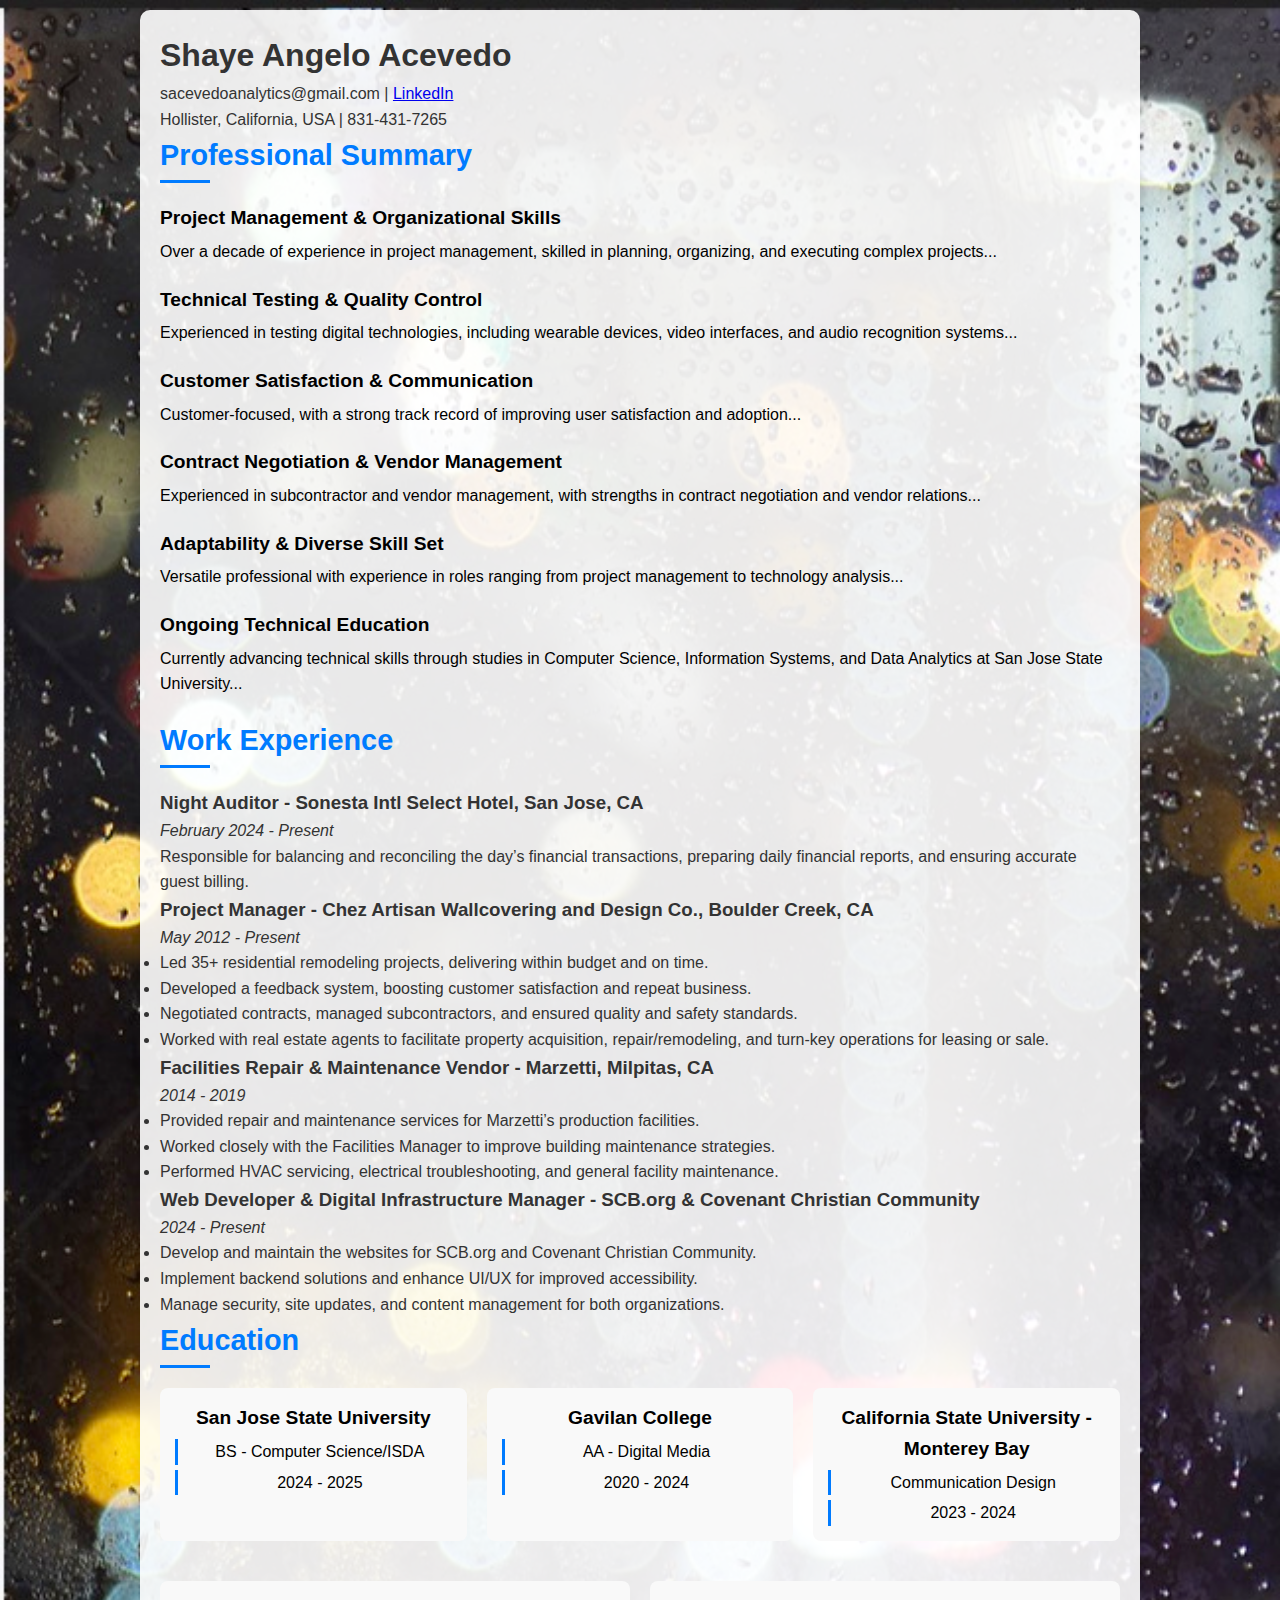
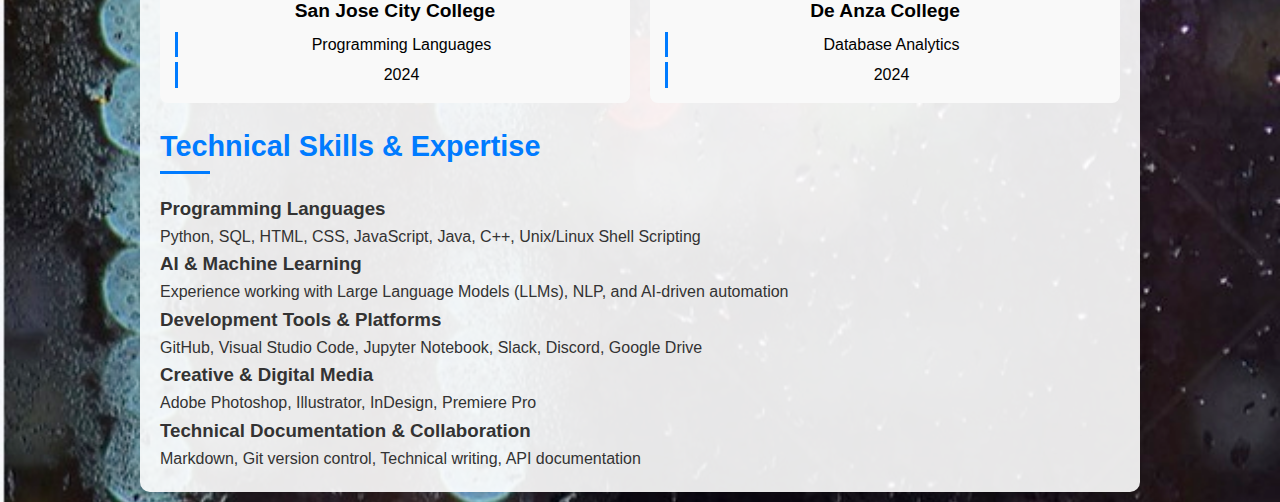
<file: index.html>
<!DOCTYPE html>
<html lang="en">
<head>
    <meta charset="UTF-8">
    <meta name="viewport" content="width=device-width, initial-scale=1.0">
    <title>Shaye Angelo Acevedo - Resume</title>
    <link rel="stylesheet" href="style.css">
</head>
<body>

<div class="container">
    <header>
        <h1>Shaye Angelo Acevedo</h1>
        <p class="contact-info">
            sacevedoanalytics@gmail.com | 
            <a href="https://www.linkedin.com/in/shaye-angelo-acevedo-6017982b7" target="_blank">LinkedIn</a><br>
            Hollister, California, USA | 831-431-7265
        </p>
    </header>

    <section id="professional-summary">
        <h2 class="section-title">Professional Summary</h2>

        <div class="summary-item">
            <h3>Project Management & Organizational Skills</h3>
            <p>Over a decade of experience in project management, skilled in planning, organizing, and executing complex projects...</p>
        </div>

        <div class="summary-item">
            <h3>Technical Testing & Quality Control</h3>
            <p>Experienced in testing digital technologies, including wearable devices, video interfaces, and audio recognition systems...</p>
        </div>

        <div class="summary-item">
            <h3>Customer Satisfaction & Communication</h3>
            <p>Customer-focused, with a strong track record of improving user satisfaction and adoption...</p>
        </div>

        <div class="summary-item">
            <h3>Contract Negotiation & Vendor Management</h3>
            <p>Experienced in subcontractor and vendor management, with strengths in contract negotiation and vendor relations...</p>
        </div>

        <div class="summary-item">
            <h3>Adaptability & Diverse Skill Set</h3>
            <p>Versatile professional with experience in roles ranging from project management to technology analysis...</p>
        </div>

        <div class="summary-item">
            <h3>Ongoing Technical Education</h3>
            <p>Currently advancing technical skills through studies in Computer Science, Information Systems, and Data Analytics at San Jose State University...</p>
        </div>
    </section>

   <section id="work-experience">
    <h2 class="section-title">Work Experience</h2>

    <h3>Night Auditor - Sonesta Intl Select Hotel, San Jose, CA</h3>
    <p><em>February 2024 - Present</em></p>
    <p>Responsible for balancing and reconciling the day’s financial transactions, preparing daily financial reports, and ensuring accurate guest billing.</p>

    <h3>Project Manager - Chez Artisan Wallcovering and Design Co., Boulder Creek, CA</h3>
    <p><em>May 2012 - Present</em></p>
    <ul>
        <li>Led 35+ residential remodeling projects, delivering within budget and on time.</li>
        <li>Developed a feedback system, boosting customer satisfaction and repeat business.</li>
        <li>Negotiated contracts, managed subcontractors, and ensured quality and safety standards.</li>
        <li>Worked with real estate agents to facilitate property acquisition, repair/remodeling, and turn-key operations for leasing or sale.</li>
    </ul>

    <h3>Facilities Repair & Maintenance Vendor - Marzetti, Milpitas, CA</h3>
    <p><em>2014 - 2019</em></p>
    <ul>
        <li>Provided repair and maintenance services for Marzetti’s production facilities.</li>
        <li>Worked closely with the Facilities Manager to improve building maintenance strategies.</li>
        <li>Performed HVAC servicing, electrical troubleshooting, and general facility maintenance.</li>
    </ul>

    <h3>Web Developer & Digital Infrastructure Manager - SCB.org & Covenant Christian Community</h3>
    <p><em>2024 - Present</em></p>
    <ul>
        <li>Develop and maintain the websites for SCB.org and Covenant Christian Community.</li>
        <li>Implement backend solutions and enhance UI/UX for improved accessibility.</li>
        <li>Manage security, site updates, and content management for both organizations.</li>
    </ul>

</section>


    <section id="education">
    <h2 class="section-title">Education</h2>
    <div class="education-container">
        <div class="education-item">
            <h3>San Jose State University</h3>
            <p>BS - Computer Science/ISDA</p>
            <p>2024 - 2025</p>
        </div>

        <div class="education-item">
            <h3>Gavilan College</h3>
            <p>AA - Digital Media</p>
            <p>2020 - 2024</p>
        </div>

        <div class="education-item">
            <h3>California State University - Monterey Bay</h3>
            <p>Communication Design</p>
            <p>2023 - 2024</p>
        </div>

        <div class="education-item">
            <h3>San Jose City College</h3>
            <p>Programming Languages</p>
            <p>2024</p>
        </div>

        <div class="education-item">
            <h3>De Anza College</h3>
            <p>Database Analytics</p>
            <p>2024</p>
        </div>
    </div>
</section>

    <!-- Skills Section -->
   <section id="skills">
    <h2 class="section-title">Technical Skills & Expertise</h2>

    <div class="skills-container">
        <div class="skills-category">
            <h3>Programming Languages</h3>
            <p>Python, SQL, HTML, CSS, JavaScript, Java, C++, Unix/Linux Shell Scripting</p>
        </div>

        <div class="skills-category">
            <h3>AI & Machine Learning</h3>
            <p>Experience working with Large Language Models (LLMs), NLP, and AI-driven automation</p>
        </div>

        <div class="skills-category">
            <h3>Development Tools & Platforms</h3>
            <p>GitHub, Visual Studio Code, Jupyter Notebook, Slack, Discord, Google Drive</p>
        </div>

        <div class="skills-category">
            <h3>Creative & Digital Media</h3>
            <p>Adobe Photoshop, Illustrator, InDesign, Premiere Pro</p>
        </div>

        <div class="skills-category">
            <h3>Technical Documentation & Collaboration</h3>
            <p>Markdown, Git version control, Technical writing, API documentation</p>
        </div>
    </div>
</section>
</div>

<!-- JavaScript -->
<script src="script.js"></script>
</body>
</html>
</file>
<file: style.css>
/* General Reset */
* {
    margin: 0;
    padding: 0;
    box-sizing: border-box;
}

/* Body Styling */
body {
    font-family: Arial, sans-serif;
    background-image: url('images/raindrops.jpg');
    background-size: cover;
    background-repeat: no-repeat;
    background-attachment: fixed;
    color: #333;
    line-height: 1.6;
}

/* Container with Opacity */
.container {
    max-width: 1000px;
    margin: 10px auto;
    padding: 20px;
    background: rgba(255, 255, 255, 0.9);
    box-shadow: 0 5px 9px rgba(0, 0, 0, 0.1);
    border-radius: 10px;
    animation: fadeIn 4s ease-in;
}

/* Section Title */
.section-title {
    font-size: 1.8em;
    color: #007bff;
    margin-bottom: 25px;
    position: relative;
}

.section-title::after {
    content: "";
    position: absolute;
    left: 0;
    bottom: -5px;
    width: 50px;
    height: 3px;
    background-color: #007bff;
}

/* Subtle Section Divider */
.section-divider {
    width: 100%;
    height: 1px;
    background: #e0e0e0;
    margin: 30px 0;
}

/* Two-Column Layout */
.two-column {
    display: grid;
    grid-template-columns: repeat(auto-fit, minmax(400px, 1fr));
    gap: 20px;
}

/* Education and Job Styling */
.education-item,
.job,
.summary-item {
    margin-bottom: 20px;
    color: #000;
}

.education-item h3,
.job h3,
.summary-item h3 {
    font-size: 1.2em;
    color: #000;
    margin-bottom: 5px;
}

.education-item span,
.education-item p {
    display: block;
    font-size: 1em;
    color: #000;
    padding-left: 10px;
    border-left: 3px solid #007bff;
    margin-top: 5px;
}

/* List Items Styling for Programming Languages Links */
ul.skills-list li a {
    color: #444;
    text-decoration: none;
    transition: color 0.3s ease-in-out;
}

ul.skills-list li a:hover {
    color: #007bff;
}

/* Fade In Animation */
@keyframes fadeIn {
    from { 
        opacity: 0; 
        transform: translateY(-20px);
    }
    to { 
        opacity: 1; 
        transform: translateY(0);
    }
}

/* Responsive Design */
@media (max-width: 768px) {
    .container {
        padding: 15px;
    }

    header h1 {
        font-size: 2em;
    }

    .section-title {
        font-size: 1.5em;
    }
}
.education-container {
    display: flex;
    flex-wrap: wrap; /* Ensures responsiveness */
    gap: 20px; /* Adds spacing between items */
    justify-content: space-between; /* Distributes evenly */
}

.education-item {
    flex: 1 1 calc(33.33% - 20px); /* Adjusts to fit three per row */
    background: #f9f9f9; /* Light background for contrast */
    padding: 15px;
    border-radius: 8px;
    text-align: center;
    min-width: 250px; /* Prevents shrinking too much */
}

/* Responsive Design */
@media (max-width: 768px) {
    .education-item {
        flex: 1 1 calc(50% - 20px); /* Two per row on smaller screens */
    }
}

@media (max-width: 480px) {
    .education-item {
        flex: 1 1 100%; /* Stacks items on very small screens */
    }
}
</file>
